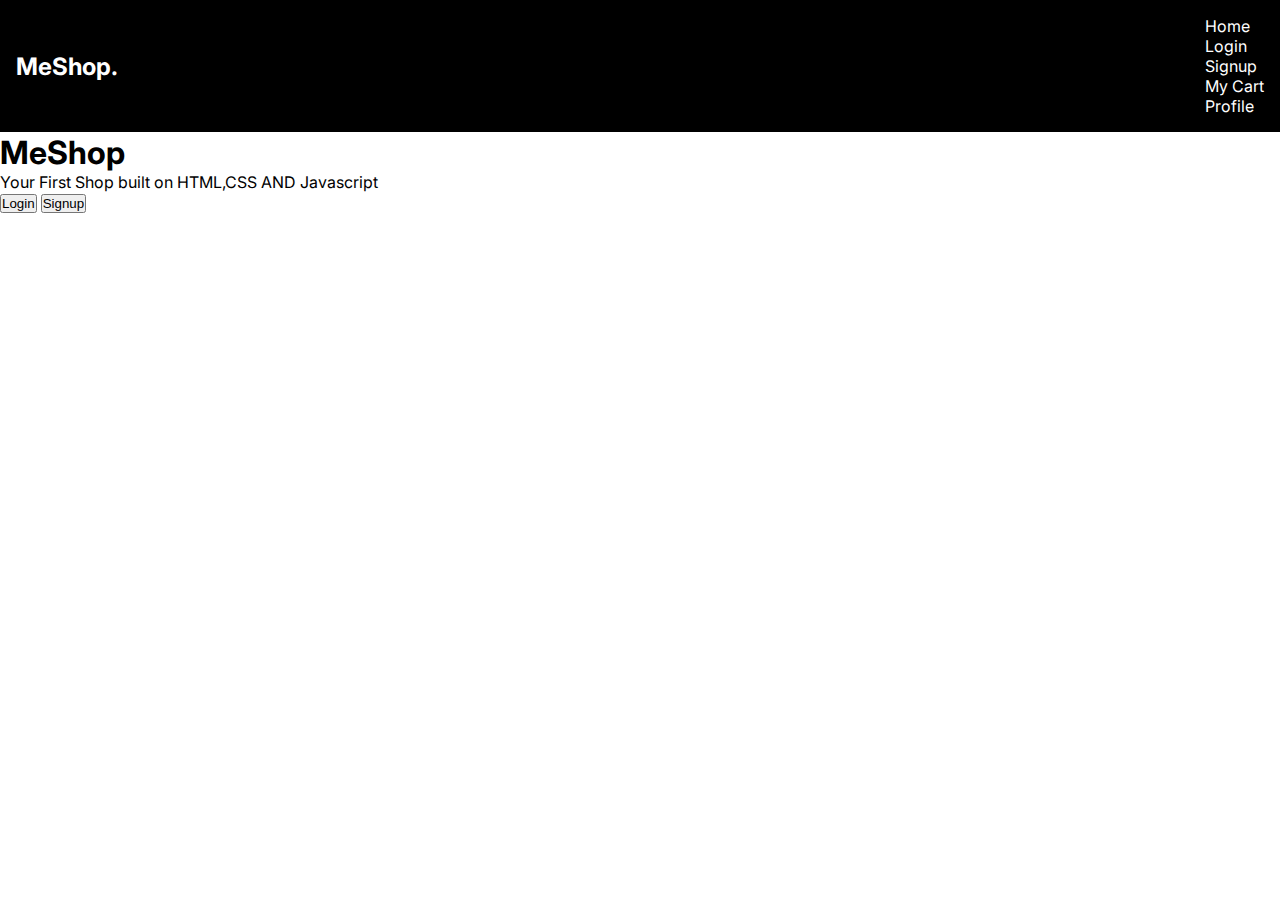
<file: index.html>
<!DOCTYPE html>
<html lang="en">
<head>
    <meta charset="UTF-8">
    <meta http-equiv="X-UA-Compatible" content="IE=edge">
    <meta name="viewport" content="width=device-width, initial-scale=1.0">
    <title>Document</title>
    <link rel="stylesheet" href="shop.css">
</head>
<body>
    <nav>
        <div class="brand">
          <a href="/">MeShop.</a>
        </div>
        <div class="nav-items">
          <p id="#">Home</p>
          <p id="login-link">Login</p>
          <p id="signup-link">Signup</p>
          <p id="mycart-link">My Cart</p>
          <p id="profile-link">Profile</p>  
      </div>
      </nav>
    <div class="bottom">
        <h1>MeShop</h1>
        <p>Your First Shop built on HTML,CSS AND Javascript</p>
        <button type="submit" id="login-btn">Login</button>
        <button type="submit" id="signup-btn">Signup</button>
    </div>
</body>
</html>
</file>
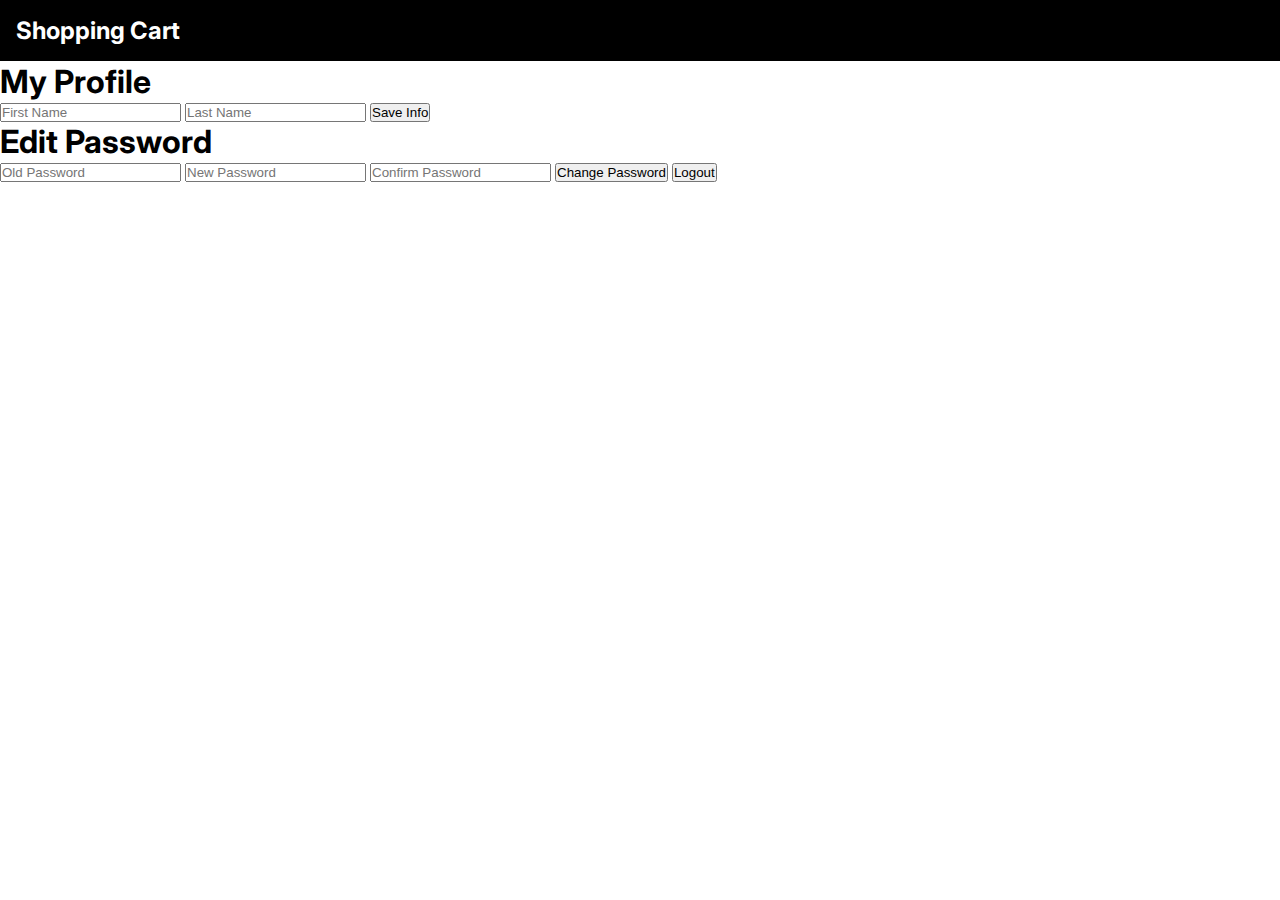
<file: profile.html>
<!DOCTYPE html>
<html lang="en">
<head>
    <meta charset="UTF-8">
    <meta http-equiv="X-UA-Compatible" content="IE=edge">
    <meta name="viewport" content="width=device-width, initial-scale=1.0">
    <title>profile</title>
    <link rel="stylesheet" href="shop.css">
</head>
<body>
    <nav>
    <div class="left">
        <h2>Shopping Cart</h2>
    
</nav>
<h1> My Profile</h1>
<form>
    <input type="text" id="firstname" placeholder="First Name">
    <input type="text" id="lastname"placeholder="Last Name">
<button type="submit" id="saveinfo-btn">Save Info</button>

</form>

<h1>Edit Password</h1>
<form>
    <input type="password" id="old-pass" placeholder="Old Password">
    <input type="password" id="new-pass" placeholder="New Password">
    <input type="password" id="confirm-pass" placeholder="Confirm Password">
    <button type="submit" id="change-pass-btn">Change Password</button>
    <button type="submit" id="logout-btn">Logout</button>
</form>
</body>
</html>
</file>
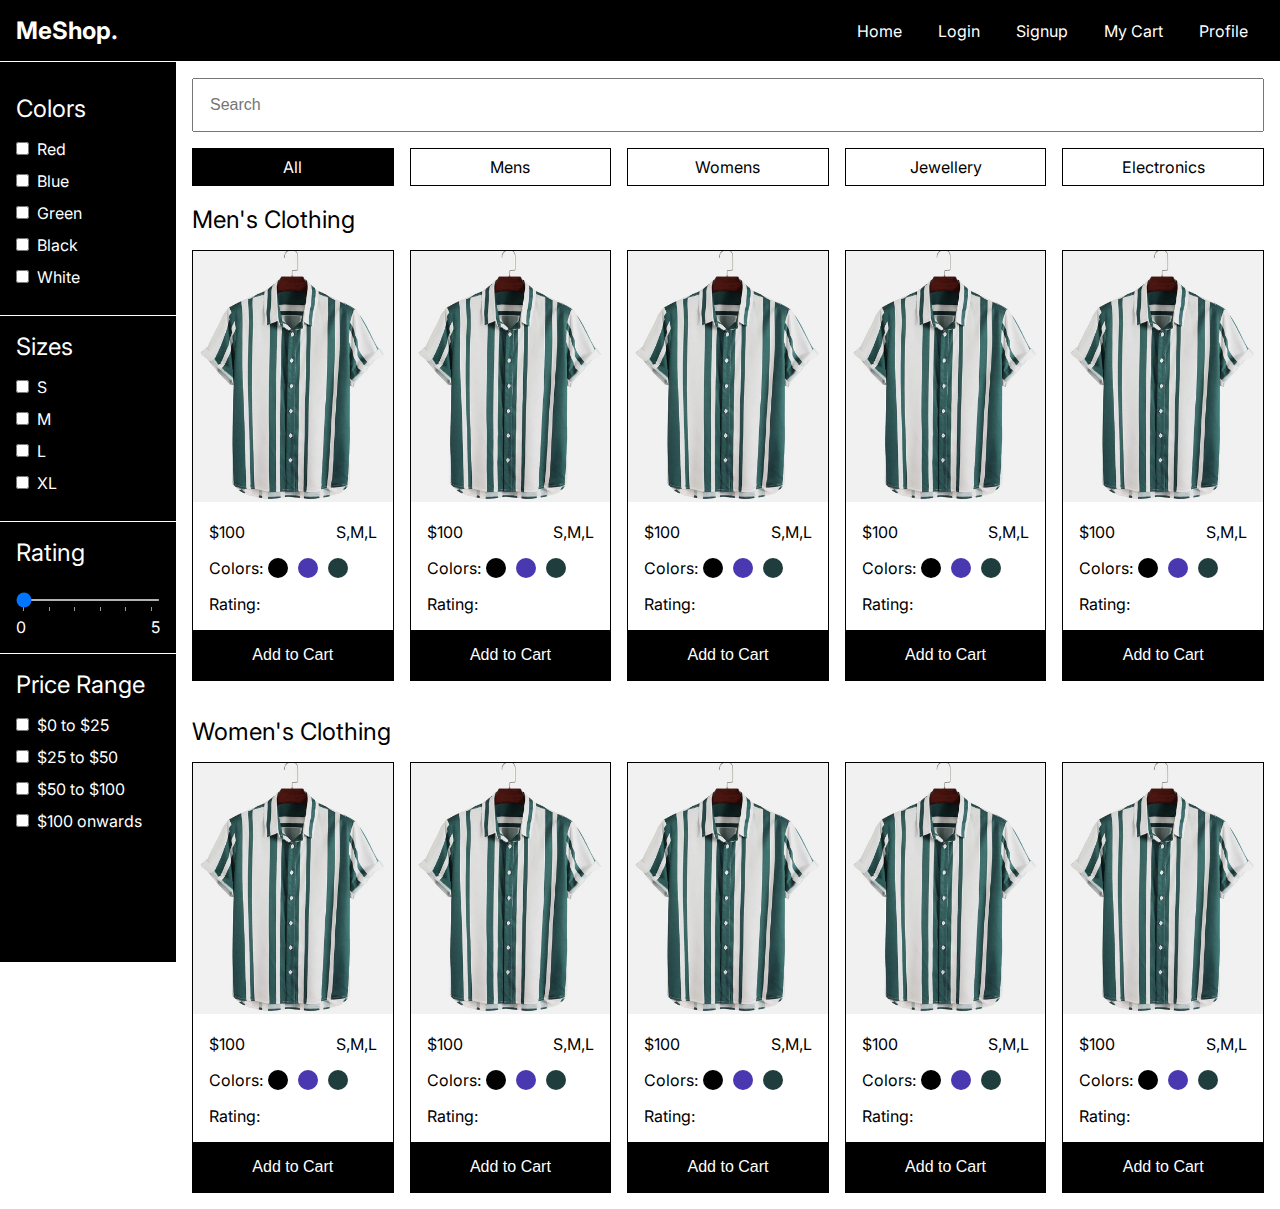
<file: shop.html>
<!DOCTYPE html>
<html lang="en">
<head>
    <meta charset="UTF-8">
    <meta http-equiv="X-UA-Compatible" content="IE=edge">
    <meta name="viewport" content="width=device-width, initial-scale=1.0">
    <title>Document</title>
    <link rel="stylesheet" href="shop.css">
</head>
<body>
    <nav>
      <div class="brand">
        <a href="/">MeShop.</a>
      </div>
      <div class="nav-items">
        <a href="/">Home</a>
        <a href="/login.html">Login</a>
        <a href="/signup.html">Signup</a>
        <a href="/mycart.html">My Cart</a>
        <a href="/profile.html">Profile</a>  
    </div>
    </nav>

    <main>
      <aside>
        <section>
          <title>Colors</title>
          <ul>
            <li>
              <input id="red" type="checkbox" name="color" />
              <label for="red">Red</label>
            </li>
            <li>
              <input id="blue" type="checkbox" name="color" />
              <label for="blue">Blue</label>
            </li>
            <li>
              <input id="green" type="checkbox" name="color" />
              <label for="green">Green</label>
            </li>
            <li>
              <input id="black" type="checkbox" name="color" />
              <label for="black">Black</label>
            </li>
            <li>
              <input id="white" type="checkbox" name="color" />
              <label for="white">White</label>
            </li>
          </ul>
        </section>
        <section>
          <title>Sizes</title>
          <ul>
            <li>
              <input id="s" type="checkbox" name="color" />
              <label for="s">S</label>
            </li>
            <li>
              <input id="m" type="checkbox" name="color" />
              <label for="m">M</label>
            </li>
            <li>
              <input id="l" type="checkbox" name="color" />
              <label for="l">L</label>
            </li>
            <li>
              <input id="xl" type="checkbox" name="color" />
              <label for="xl">XL</label>
            </li>
          </ul>
        </section>
        <section>
          <title>Rating</title>
          <input
            type="range"
            id="range"
            min="0"
            max="5"
            value="0"
            list="values"
          />
          
          <datalist id="values">
            <option value="0" label="0"></option>
            <option value="1"></option>
            <option value="2"></option>
            <option value="3"></option>
            <option value="4"></option>
            <option value="5" label="5"></option>
          </datalist>
        </section>
        <section>
          <title>Price Range</title>
          <ul>
            <li>
              <input id="0-25" type="checkbox" name="prange" />
              <label for="0-25">$0 to $25</label>
            </li>
            <li>
              <input id="25-50" type="checkbox" name="prange" />
              <label for="25-50">$25 to $50</label>
            </li>
            <li>
              <input id="50-100" type="checkbox" name="prange" />
              <label for="50-100">$50 to $100</label>
            </li>
            <li>
              <input id="100on" type="checkbox" name="prange" />
              <label for="100on">$100 onwards</label>
            </li>
          </ul>
        </section>
      </aside>
      <main-content>
        <input type="text" placeholder="Search" />
        <div class="filters">
          <div class="filter active">All</div>
          <div class="filter">Mens</div>
          <div class="filter">Womens</div>
          <div class="filter">Jewellery</div>
          <div class="filter">Electronics</div>
        </div>
        <section>
          <title>Men's Clothing</title>
          <div class="items">
            <div class="item">
              <img src="image 1.jpg" alt="Item" />
              <div class="info">
                <div class="row">
                  <div class="price">$100</div>
                  <div class="sized">S,M,L</div>
                </div>
                <div class="colors">
                  Colors:
                  <div class="row">
                    <div class="circle" style="background-color: #000"></div>
                    <div class="circle" style="background-color: #4938af"></div>
                    <div class="circle" style="background-color: #203d3e"></div>
                  </div>
                </div>
                <div class="row">Rating:</div>
              </div>
              <button id="addBtn">Add to Cart</button>
            </div>
            <div class="item">
              <img src="image 1.jpg" alt="Item" />
              <div class="info">
                <div class="row">
                  <div class="price">$100</div>
                  <div class="sized">S,M,L</div>
                </div>
                <div class="colors">
                  Colors:
                  <div class="row">
                    <div class="circle" style="background-color: #000"></div>
                    <div class="circle" style="background-color: #4938af"></div>
                    <div class="circle" style="background-color: #203d3e"></div>
                  </div>
                </div>
                <div class="row">Rating:</div>
              </div>
              <button id="addBtn">Add to Cart</button>
            </div>
            <div class="item">
              <img src="image 1.jpg" alt="Item" />
              <div class="info">
                <div class="row">
                  <div class="price">$100</div>
                  <div class="sized">S,M,L</div>
                </div>
                <div class="colors">
                  Colors:
                  <div class="row">
                    <div class="circle" style="background-color: #000"></div>
                    <div class="circle" style="background-color: #4938af"></div>
                    <div class="circle" style="background-color: #203d3e"></div>
                  </div>
                </div>
                <div class="row">Rating:</div>
              </div>
              <button id="addBtn">Add to Cart</button>
            </div>
            <div class="item">
              <img src="image 1.jpg" alt="Item" />
              <div class="info">
                <div class="row">
                  <div class="price">$100</div>
                  <div class="sized">S,M,L</div>
                </div>
                <div class="colors">
                  Colors:
                  <div class="row">
                    <div class="circle" style="background-color: #000"></div>
                    <div class="circle" style="background-color: #4938af"></div>
                    <div class="circle" style="background-color: #203d3e"></div>
                  </div>
                </div>
                <div class="row">Rating:</div>
              </div>
              <button id="addBtn">Add to Cart</button>
            </div>
            <div class="item">
              <img src="image 1.jpg" alt="Item" />
              <div class="info">
                <div class="row">
                  <div class="price">$100</div>
                  <div class="sized">S,M,L</div>
                </div>
                <div class="colors">
                  Colors:
                  <div class="row">
                    <div class="circle" style="background-color: #000"></div>
                    <div class="circle" style="background-color: #4938af"></div>
                    <div class="circle" style="background-color: #203d3e"></div>
                  </div>
                </div>
                <div class="row">Rating:</div>
              </div>
              <button id="addBtn">Add to Cart</button>
            </div>
          </div>
        </section>

        <section>
          <title>Women's Clothing</title>
          <div class="items">
            <div class="item">
              <img src="image 1.jpg" alt="Item" />
              <div class="info">
                <div class="row">
                  <div class="price">$100</div>
                  <div class="sized">S,M,L</div>
                </div>
                <div class="colors">
                  Colors:
                  <div class="row">
                    <div class="circle" style="background-color: #000"></div>
                    <div class="circle" style="background-color: #4938af"></div>
                    <div class="circle" style="background-color: #203d3e"></div>
                  </div>
                </div>
                <div class="row">Rating:</div>
              </div>
              <button id="addBtn">Add to Cart</button>
            </div>
            <div class="item">
              <img src="image 1.jpg" alt="Item" />
              <div class="info">
                <div class="row">
                  <div class="price">$100</div>
                  <div class="sized">S,M,L</div>
                </div>
                <div class="colors">
                  Colors:
                  <div class="row">
                    <div class="circle" style="background-color: #000"></div>
                    <div class="circle" style="background-color: #4938af"></div>
                    <div class="circle" style="background-color: #203d3e"></div>
                  </div>
                </div>
                <div class="row">Rating:</div>
              </div>
              <button id="addBtn">Add to Cart</button>
            </div>
            <div class="item">
              <img src="image 1.jpg" alt="Item" />
              <div class="info">
                <div class="row">
                  <div class="price">$100</div>
                  <div class="sized">S,M,L</div>
                </div>
                <div class="colors">
                  Colors:
                  <div class="row">
                    <div class="circle" style="background-color: #000"></div>
                    <div class="circle" style="background-color: #4938af"></div>
                    <div class="circle" style="background-color: #203d3e"></div>
                  </div>
                </div>
                <div class="row">Rating:</div>
              </div>
              <button id="addBtn">Add to Cart</button>
            </div>
            <div class="item">
              <img src="image 1.jpg" alt="Item" />
              <div class="info">
                <div class="row">
                  <div class="price">$100</div>
                  <div class="sized">S,M,L</div>
                </div>
                <div class="colors">
                  Colors:
                  <div class="row">
                    <div class="circle" style="background-color: #000"></div>
                    <div class="circle" style="background-color: #4938af"></div>
                    <div class="circle" style="background-color: #203d3e"></div>
                  </div>
                </div>
                <div class="row">Rating:</div>
              </div>
              <button id="addBtn">Add to Cart</button>
            </div>
            <div class="item">
              <img src="image 1.jpg" alt="Item" />
              <div class="info">
                <div class="row">
                  <div class="price">$100</div>
                  <div class="sized">S,M,L</div>
                </div>
                <div class="colors">
                  Colors:
                  <div class="row">
                    <div class="circle" style="background-color: #000"></div>
                    <div class="circle" style="background-color: #4938af"></div>
                    <div class="circle" style="background-color: #203d3e"></div>
                  </div>
                </div>
                <div class="row">Rating:</div>
              </div>
              <button id="addBtn">Add to Cart</button>
            </div>
          </div>
        </section>
      </main-content>
    </main>
    <script src="script.js"></script>
  </body>
</html>
</file>
<file: shop.css>
@import url("https://fonts.googleapis.com/css2?family=Inter:wght@100;200;300;400;500;600;700;800;900&display=swap");

* {
  padding: 0;
  margin: 0;
  box-sizing: border-box;
}

body {
  font-family: "Inter", sans-serif;
  overflow-x: hidden;
}

a {
  color: white;
  text-decoration: none;
}

ul {
  list-style: none;
}

input[type="range"] {
  width: 100%;
  height: 2px;
  margin: 1rem auto;
}

datalist {
  display: flex;
  justify-content: space-between;
  color: white;
  width: 100%;
}

nav {
  display: flex;
  justify-content: space-between;
  align-items: center;
  color: white;
  position: sticky;
  z-index: 100;
  top: 0;

  background-color: black;
  border-bottom: 1px solid white;
  padding: 1rem;
  font-size: 1rem;
}

nav .brand {
  font-size: 1.5rem;
  font-weight: bold;
}

nav .nav-items a {
  margin: 0 1rem;
}

main {
  display: flex;
  height: 100vh;
}

main aside {
  flex: 0.2;
  background-color: black;
  color: white;
  height: 100vh;
  position: fixed;
  padding-top: 1rem;
  width: 11rem;
}

main main-content {
  display: block;
  width: 100%;
  margin-left: 11rem;
}

aside section {
  padding: 1rem;
  border-bottom: 1px solid white;
}

aside section:last-child {
  border-bottom: none;
}

aside section title {
  display: block;
  font-size: 1.5rem;
  margin-bottom: 1rem;
}

aside section li {
  margin-bottom: 0.75rem;
}

aside section label {
  cursor: pointer;
  margin-left: 0.25rem;
}

main-content {
  padding: 1rem;
  position: relative;
}

main-content input {
  padding: 1rem;
  width: 100%;
  position: relative;
  font-size: 1rem;
}

main-content .filters {
  display: flex;
  margin-top: 1rem;
  gap: 1rem;
}

main-content .filter {
  flex: 1;
  text-align: center;
  padding: 0.5rem 1rem;
  border: 1px solid black;
  cursor: pointer;
}

main-content .active {
  background-color: black;
  color: white;
}

main-content section {
  margin-top: 1.2rem;
}

main-content section title {
  display: block;
  font-size: 1.5rem;
}

main-content .items {
  display: flex;
  width: auto;
  overflow-x: scroll;
  padding: 1rem 0;
  gap: 1rem;
}

main-content .items .item {
  border: 1px solid black;
  width: 30%;
}

main-content .items .item img {
  max-width: 100%;
}

main-content .items .item .row {
  display: flex;
  justify-content: space-between;
}

main-content .items .item .info {
  padding: 1rem;
}

main-content .items .item button {
  width: 100%;
  border-radius: none;
  border: none;
  padding: 1rem;
  font-size: 1rem;
  color: white;
  background-color: black;
  cursor: pointer;
}

main-content .items .item .colors {
  display: flex;
  margin: 1rem 0;
}

main-content .items .item .circle {
  width: 20px;
  height: 20px;
  border-radius: 100%;
  margin: 0 5px;
}
</file>
